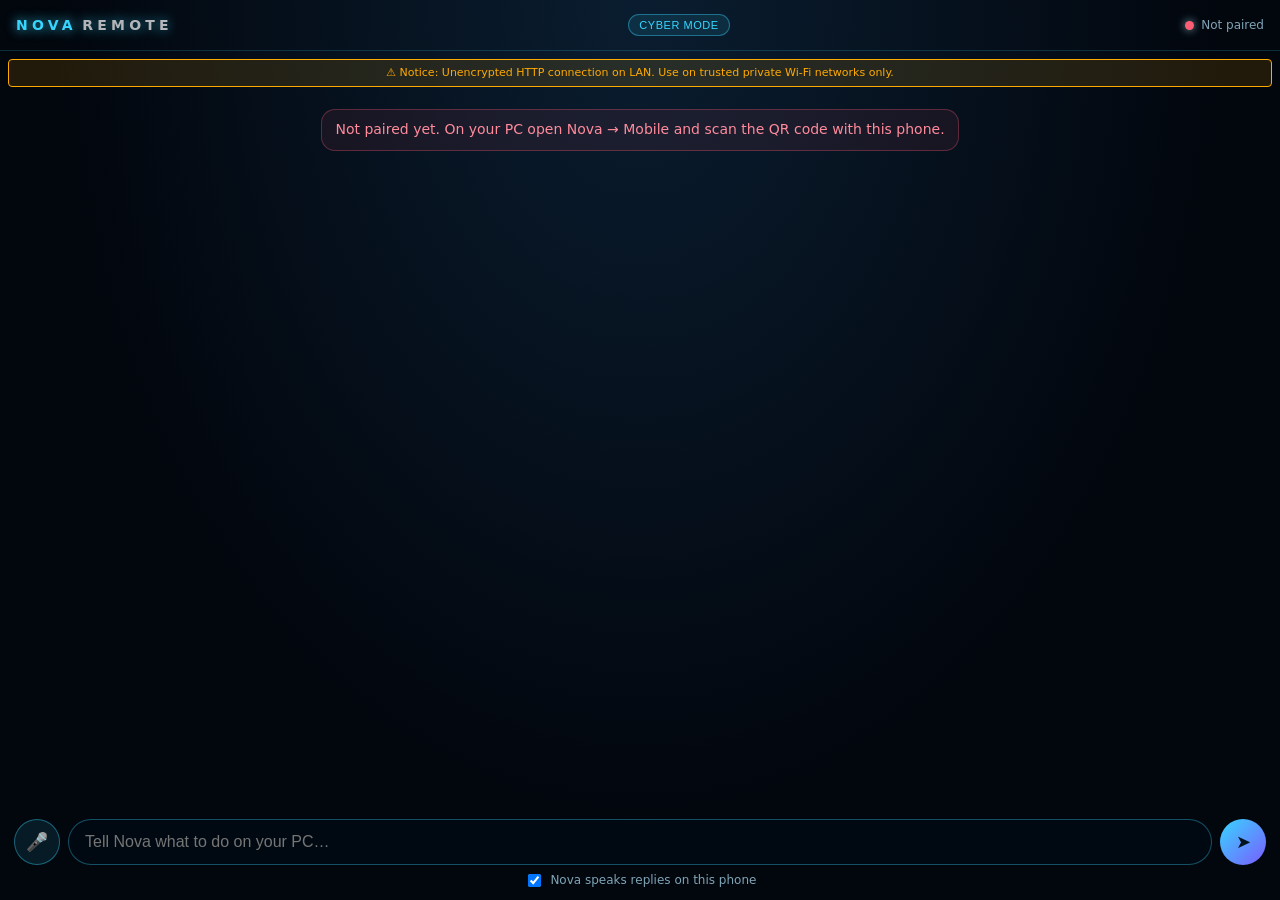
<file: web/remote.html>
<!doctype html>
<html lang="en">
<head>
<meta charset="utf-8">
<meta name="viewport" content="width=device-width, initial-scale=1, viewport-fit=cover">
<meta name="theme-color" content="#02060d">
<title>Nova Remote</title>
<link rel="icon" type="image/svg+xml" href="data:image/svg+xml,%3Csvg xmlns='http://www.w3.org/2000/svg' viewBox='0 0 100 100'%3E%3Ccircle cx='50' cy='50' r='45' fill='%2302060d' stroke='%2337d6ff' stroke-width='6'/%3E%3Ccircle cx='50' cy='50' r='20' fill='%2337d6ff'/%3E%3C/svg%3E">
<link rel="stylesheet" href="remote.css">
</head>
<body>
<header>
  <div class="brand">NOVA<span>REMOTE</span></div>
  <button id="btnMode" type="button" class="mode-btn">Cyber Mode</button>
  <div id="conn"><i></i><span id="connText">Connecting…</span></div>
</header>
<div id="unencryptedWarning" style="background:rgba(255,170,0,0.12);border:1px solid #ffaa00;color:#ffaa00;padding:6px 10px;border-radius:4px;margin:8px;font-size:11px;line-height:1.3;text-align:center;">
  ⚠️ Notice: Unencrypted HTTP connection on LAN. Use on trusted private Wi-Fi networks only.
</div>

<main id="log" aria-live="polite"></main>

<div id="chips"></div>

<form id="form" autocomplete="off">
  <button type="button" id="mic" title="Speak" aria-label="Speak">🎤</button>
  <input id="text" placeholder="Tell Nova what to do on your PC…" enterkeyhint="send">
  <button id="send" aria-label="Send">➤</button>
</form>
<label id="speakrow"><input type="checkbox" id="speakToggle" checked> Nova speaks replies on this phone</label>

<script src="remote.js"></script>
</body>
</html>
</file>
<file: web/remote.css>
:root{--c:#37d6ff;--c2:#7a5cff;--bg:#02060d;--dim:#7fa6b8}
*{box-sizing:border-box}
html,body{margin:0;height:100%;background:radial-gradient(ellipse at 50% 0,#0a1d30 0,var(--bg) 65%);color:#d8f3ff;font-family:system-ui,"Segoe UI",sans-serif;transition:background .3s ease,color .3s ease}
body{display:flex;flex-direction:column;height:100dvh;padding:env(safe-area-inset-top) env(safe-area-inset-right) env(safe-area-inset-bottom) env(safe-area-inset-left)}
header{display:flex;align-items:center;justify-content:space-between;padding:14px 16px;border-bottom:1px solid rgba(55,214,255,.18)}
.brand{font-weight:700;letter-spacing:.3em;color:var(--c);text-shadow:0 0 12px var(--c);font-size:14px}
.brand span{color:#fff;opacity:.7;margin-left:.4em}
.mode-btn{background:rgba(55,214,255,.1);border:1px solid rgba(55,214,255,.4);color:var(--c);border-radius:999px;padding:4px 10px;font-size:11px;letter-spacing:.05em;text-transform:uppercase;cursor:pointer;transition:all .2s ease}
.mode-btn:hover{background:rgba(55,214,255,.2);box-shadow:0 0 8px rgba(55,214,255,.3)}
#conn{display:flex;align-items:center;gap:7px;font-size:12px;color:var(--dim)}
#conn i{width:9px;height:9px;border-radius:50%;background:#ffd24d;box-shadow:0 0 8px currentColor}
#conn.ok i{background:#4dffb0}#conn.bad i{background:#ff5d73}
main{flex:1;overflow-y:auto;padding:14px 14px 6px;display:flex;flex-direction:column;gap:10px}
.msg{max-width:86%;padding:10px 13px;border-radius:14px;line-height:1.4;font-size:16px;white-space:pre-wrap;word-wrap:break-word}
.msg.you{align-self:flex-end;background:linear-gradient(135deg,var(--c),var(--c2));color:#00131c;border-bottom-right-radius:4px}
.msg.nova{align-self:flex-start;background:rgba(55,214,255,.09);border:1px solid rgba(55,214,255,.25);border-bottom-left-radius:4px}
.msg.sys{align-self:center;max-width:94%;text-align:center;font-size:13px;color:var(--dim)}
.msg.err{align-self:center;max-width:94%;text-align:center;font-size:14px;color:#ff8b9b;background:rgba(255,93,115,.08);border:1px solid rgba(255,93,115,.3)}
.msg.act{align-self:flex-start;font-size:12px;color:#4dffb0;padding:2px 6px}
.msg.act.bad{color:#ffd24d}
.dots span{display:inline-block;width:6px;height:6px;margin:0 2px;border-radius:50%;background:var(--c);animation:b 1s infinite}
.dots span:nth-child(2){animation-delay:.15s}.dots span:nth-child(3){animation-delay:.3s}
@keyframes b{0%,80%,100%{opacity:.2}40%{opacity:1}}
#chips{display:flex;gap:8px;overflow-x:auto;padding:6px 14px;scrollbar-width:none}
#chips::-webkit-scrollbar{display:none}
#chips button{flex:none;background:rgba(55,214,255,.07);border:1px solid rgba(55,214,255,.35);color:var(--c);padding:8px 14px;border-radius:999px;font-size:14px}
#form{display:flex;gap:8px;padding:8px 14px 4px}
#text{flex:1;min-width:0;background:rgba(0,10,20,.8);border:1px solid rgba(55,214,255,.35);color:#fff;border-radius:999px;padding:12px 16px;font-size:16px;outline:0}
#form button{flex:none;width:46px;height:46px;border-radius:50%;border:1px solid rgba(55,214,255,.4);background:rgba(55,214,255,.1);color:var(--c);font-size:18px}
#send{background:linear-gradient(135deg,var(--c),var(--c2))!important;color:#00131c!important;border:0!important}
#mic.on{background:#4dffb0;color:#00131c;animation:p 1s infinite}
@keyframes p{50%{box-shadow:0 0 0 8px rgba(77,255,176,.2)}}
#speakrow{display:block;text-align:center;font-size:12px;color:var(--dim);padding:2px 0 10px}
#speakrow input{vertical-align:middle;margin-right:6px}

/* ---------- Cyber Mode Theme (Mobile) ---------- */
body.cyber-mode{--c:#ff2b2b;--c2:#990000;--bg:#030001;--dim:#ff8080;background:radial-gradient(ellipse at 50% 0,#260005 0,var(--bg) 65%);color:#ffe6e6}
body.cyber-mode header{border-bottom:1px solid rgba(255,43,43,.3)}
body.cyber-mode .brand{color:var(--c);text-shadow:0 0 12px var(--c)}
body.cyber-mode .mode-btn{background:rgba(255,43,43,.15);border-color:rgba(255,43,43,.5);color:#ff5555;box-shadow:0 0 8px rgba(255,43,43,.25)}
body.cyber-mode .msg.you{background:linear-gradient(135deg,#ff1a1a,#800000);color:#fff}
body.cyber-mode .msg.nova{background:rgba(255,43,43,.09);border:1px solid rgba(255,43,43,.3)}
body.cyber-mode #text{background:rgba(20,0,5,.85);border-color:rgba(255,43,43,.4)}
body.cyber-mode #form button{border-color:rgba(255,43,43,.45);background:rgba(255,43,43,.12);color:var(--c)}
body.cyber-mode #send{background:linear-gradient(135deg,#ff1a1a,#800000)!important;color:#fff!important}
body.cyber-mode #chips button{background:rgba(255,43,43,.08);border-color:rgba(255,43,43,.35);color:var(--c)}
</file>
